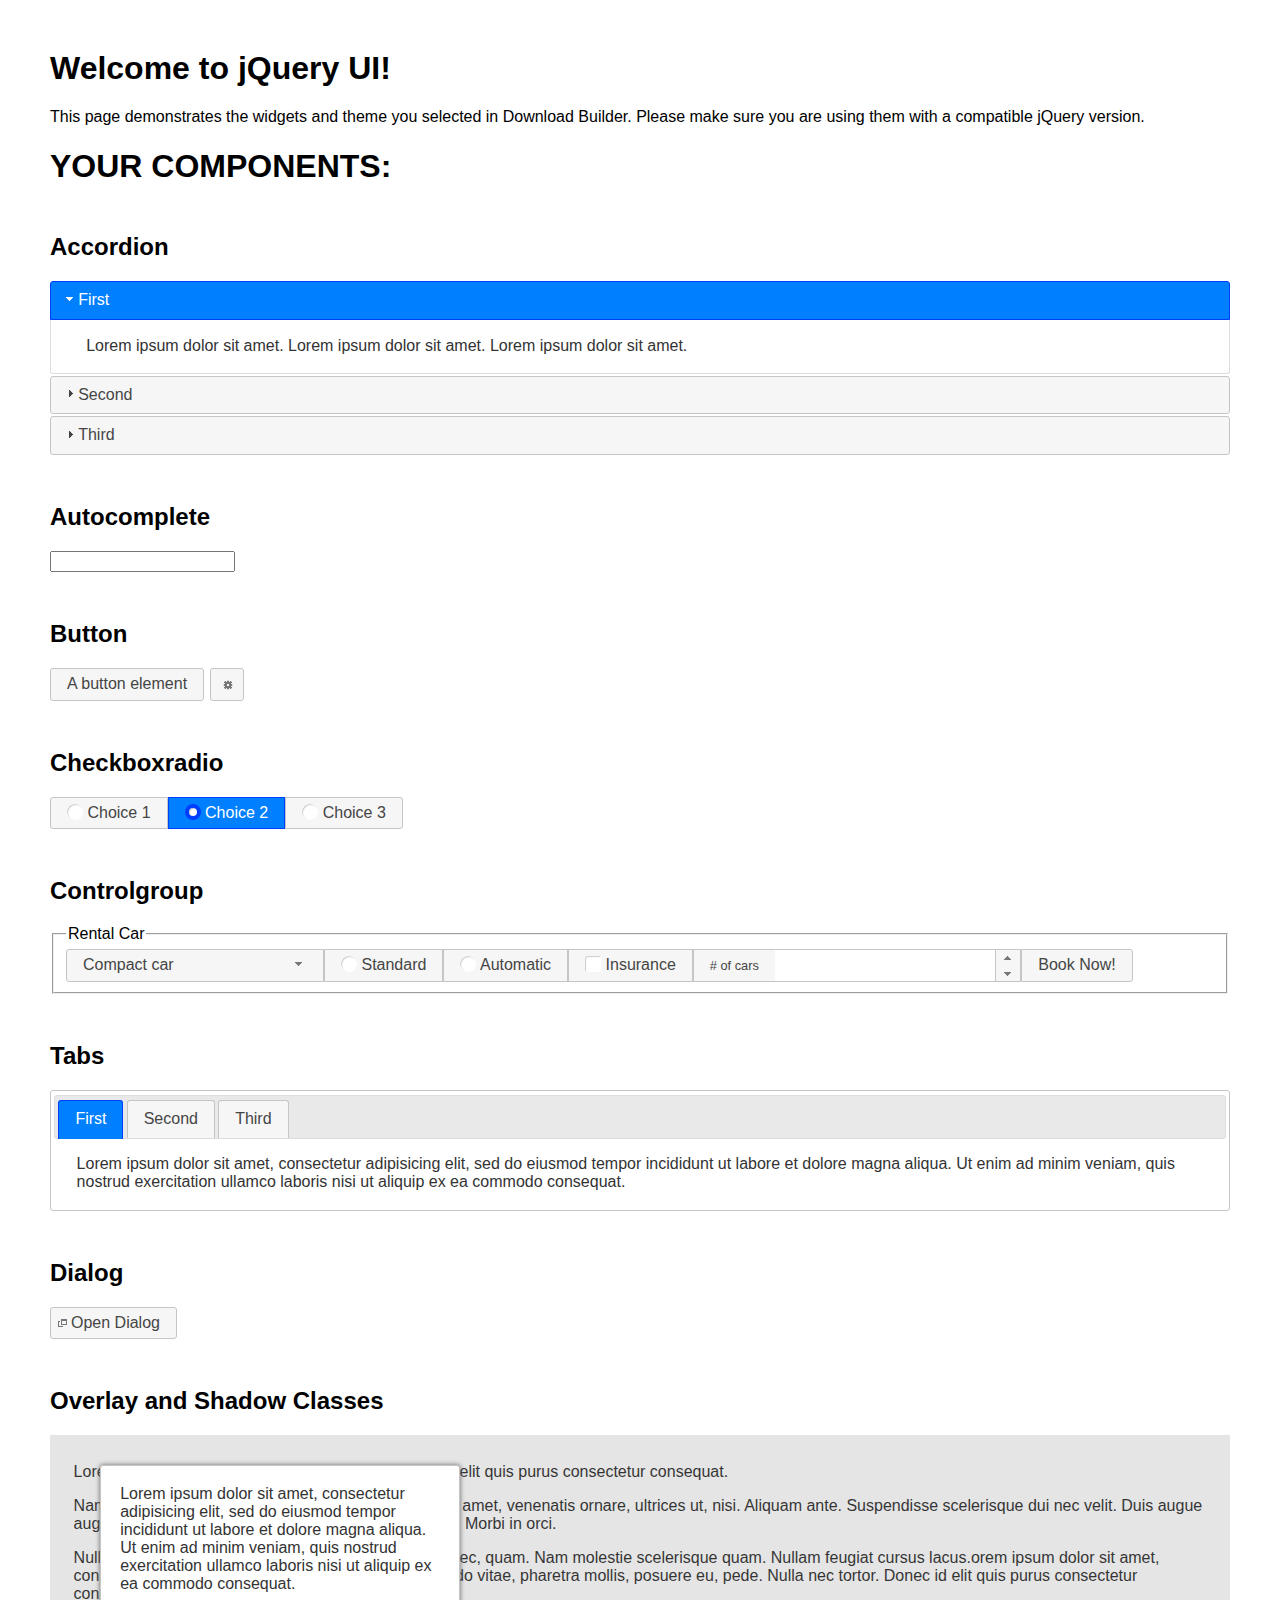
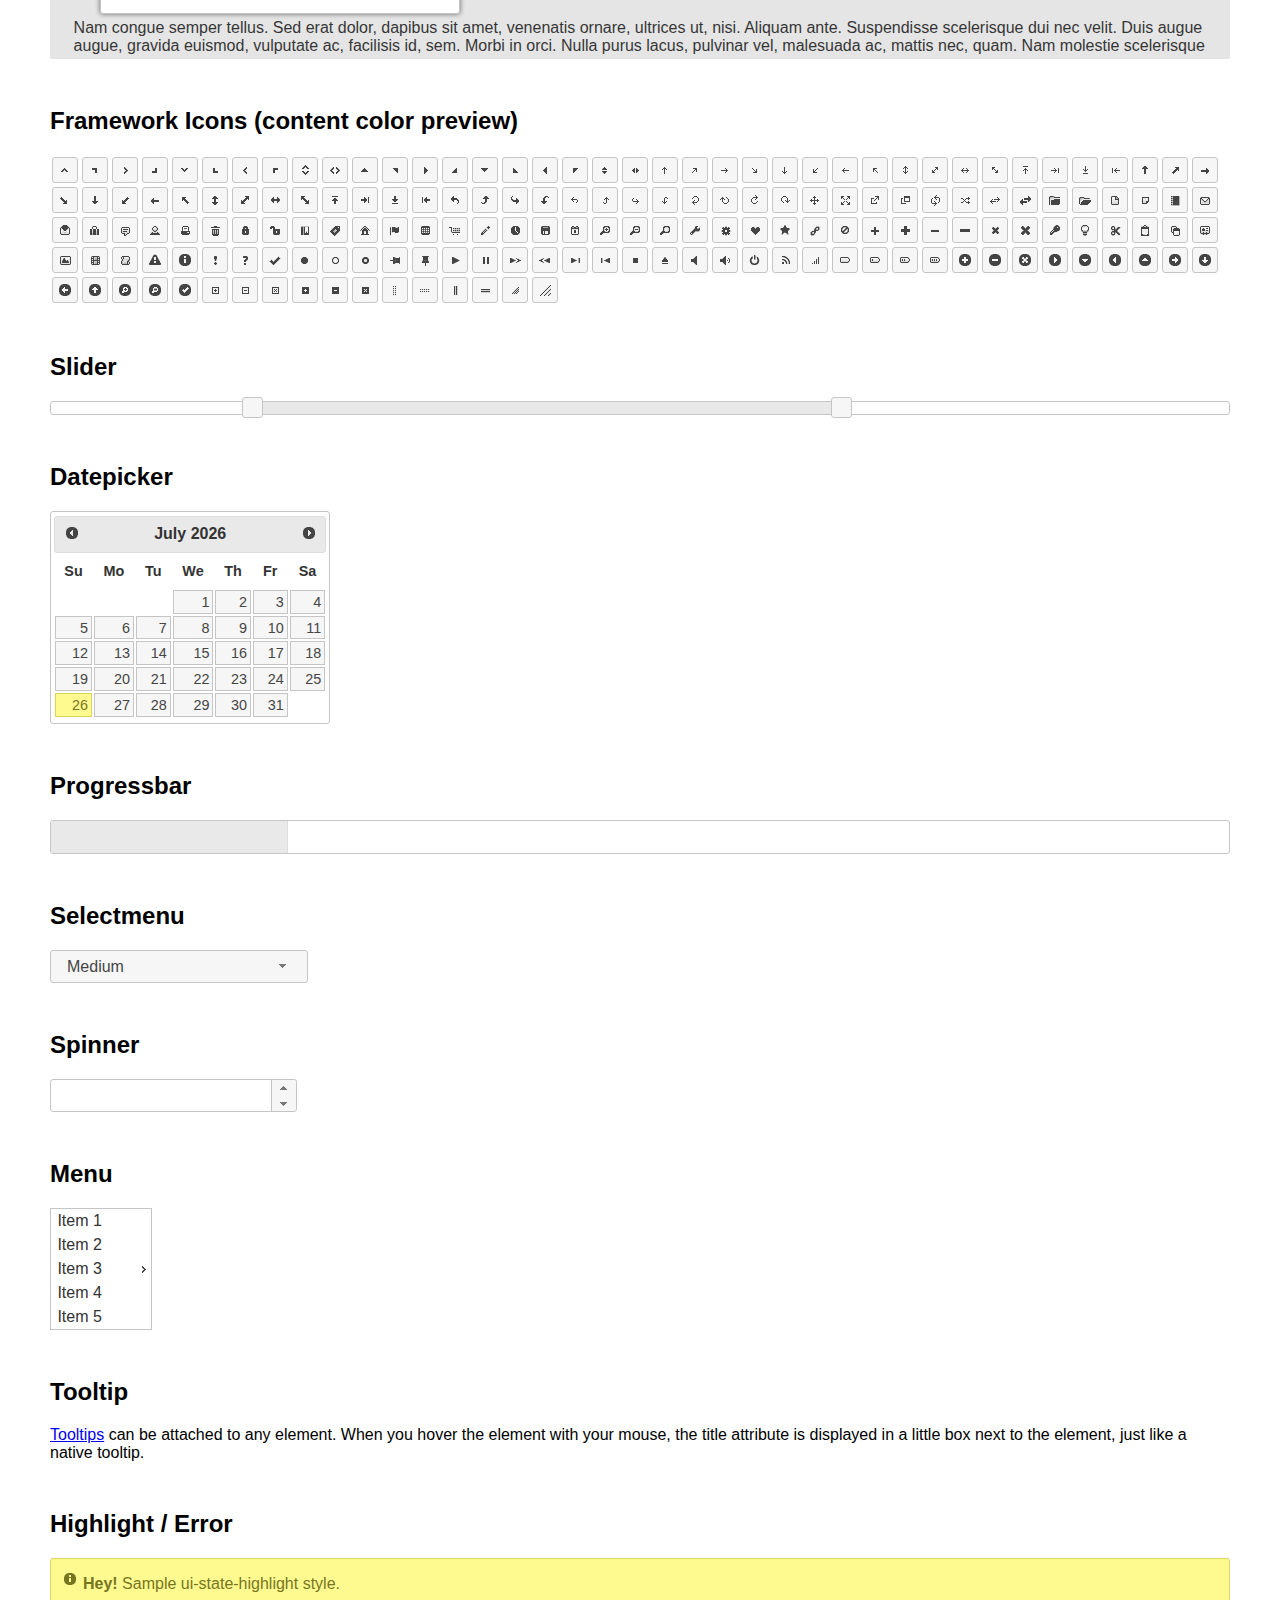
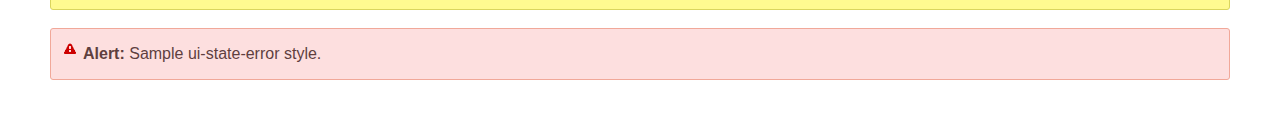
<file: jquery-ui-1.12.1.custom/index.html>
<!doctype html>
<html lang="us">
<head>
	<meta charset="utf-8">
	<title>jQuery UI Example Page</title>
	<link href="jquery-ui.css" rel="stylesheet">
	<style>
	body{
		font-family: "Trebuchet MS", sans-serif;
		margin: 50px;
	}
	.demoHeaders {
		margin-top: 2em;
	}
	#dialog-link {
		padding: .4em 1em .4em 20px;
		text-decoration: none;
		position: relative;
	}
	#dialog-link span.ui-icon {
		margin: 0 5px 0 0;
		position: absolute;
		left: .2em;
		top: 50%;
		margin-top: -8px;
	}
	#icons {
		margin: 0;
		padding: 0;
	}
	#icons li {
		margin: 2px;
		position: relative;
		padding: 4px 0;
		cursor: pointer;
		float: left;
		list-style: none;
	}
	#icons span.ui-icon {
		float: left;
		margin: 0 4px;
	}
	.fakewindowcontain .ui-widget-overlay {
		position: absolute;
	}
	select {
		width: 200px;
	}
	</style>
</head>
<body>

<h1>Welcome to jQuery UI!</h1>

<div class="ui-widget">
	<p>This page demonstrates the widgets and theme you selected in Download Builder. Please make sure you are using them with a compatible jQuery version.</p>
</div>

<h1>YOUR COMPONENTS:</h1>


<!-- Accordion -->
<h2 class="demoHeaders">Accordion</h2>
<div id="accordion">
	<h3>First</h3>
	<div>Lorem ipsum dolor sit amet. Lorem ipsum dolor sit amet. Lorem ipsum dolor sit amet.</div>
	<h3>Second</h3>
	<div>Phasellus mattis tincidunt nibh.</div>
	<h3>Third</h3>
	<div>Nam dui erat, auctor a, dignissim quis.</div>
</div>



<!-- Autocomplete -->
<h2 class="demoHeaders">Autocomplete</h2>
<div>
	<input id="autocomplete" title="type &quot;a&quot;">
</div>



<!-- Button -->
<h2 class="demoHeaders">Button</h2>
<button id="button">A button element</button>
<button id="button-icon">An icon-only button</button>



<!-- Checkboxradio -->
<h2 class="demoHeaders">Checkboxradio</h2>
<form style="margin-top: 1em;">
	<div id="radioset">
		<input type="radio" id="radio1" name="radio"><label for="radio1">Choice 1</label>
		<input type="radio" id="radio2" name="radio" checked="checked"><label for="radio2">Choice 2</label>
		<input type="radio" id="radio3" name="radio"><label for="radio3">Choice 3</label>
	</div>
</form>



<!-- Controlgroup -->
<h2 class="demoHeaders">Controlgroup</h2>
<fieldset>
	<legend>Rental Car</legend>
	<div id="controlgroup">
		<select id="car-type">
			<option>Compact car</option>
			<option>Midsize car</option>
			<option>Full size car</option>
			<option>SUV</option>
			<option>Luxury</option>
			<option>Truck</option>
			<option>Van</option>
		</select>
		<label for="transmission-standard">Standard</label>
		<input type="radio" name="transmission" id="transmission-standard">
		<label for="transmission-automatic">Automatic</label>
		<input type="radio" name="transmission" id="transmission-automatic">
		<label for="insurance">Insurance</label>
		<input type="checkbox" name="insurance" id="insurance">
		<label for="horizontal-spinner" class="ui-controlgroup-label"># of cars</label>
		<input id="horizontal-spinner" class="ui-spinner-input">
		<button>Book Now!</button>
	</div>
</fieldset>



<!-- Tabs -->
<h2 class="demoHeaders">Tabs</h2>
<div id="tabs">
	<ul>
		<li><a href="#tabs-1">First</a></li>
		<li><a href="#tabs-2">Second</a></li>
		<li><a href="#tabs-3">Third</a></li>
	</ul>
	<div id="tabs-1">Lorem ipsum dolor sit amet, consectetur adipisicing elit, sed do eiusmod tempor incididunt ut labore et dolore magna aliqua. Ut enim ad minim veniam, quis nostrud exercitation ullamco laboris nisi ut aliquip ex ea commodo consequat.</div>
	<div id="tabs-2">Phasellus mattis tincidunt nibh. Cras orci urna, blandit id, pretium vel, aliquet ornare, felis. Maecenas scelerisque sem non nisl. Fusce sed lorem in enim dictum bibendum.</div>
	<div id="tabs-3">Nam dui erat, auctor a, dignissim quis, sollicitudin eu, felis. Pellentesque nisi urna, interdum eget, sagittis et, consequat vestibulum, lacus. Mauris porttitor ullamcorper augue.</div>
</div>



<h2 class="demoHeaders">Dialog</h2>
<p>
	<button id="dialog-link" class="ui-button ui-corner-all ui-widget">
		<span class="ui-icon ui-icon-newwin"></span>Open Dialog
	</button>
</p>

<h2 class="demoHeaders">Overlay and Shadow Classes</h2>
<div style="position: relative; width: 96%; height: 200px; padding:1% 2%; overflow:hidden;" class="fakewindowcontain">
	<p>Lorem ipsum dolor sit amet,  Nulla nec tortor. Donec id elit quis purus consectetur consequat. </p><p>Nam congue semper tellus. Sed erat dolor, dapibus sit amet, venenatis ornare, ultrices ut, nisi. Aliquam ante. Suspendisse scelerisque dui nec velit. Duis augue augue, gravida euismod, vulputate ac, facilisis id, sem. Morbi in orci. </p><p>Nulla purus lacus, pulvinar vel, malesuada ac, mattis nec, quam. Nam molestie scelerisque quam. Nullam feugiat cursus lacus.orem ipsum dolor sit amet, consectetur adipiscing elit. Donec libero risus, commodo vitae, pharetra mollis, posuere eu, pede. Nulla nec tortor. Donec id elit quis purus consectetur consequat. </p><p>Nam congue semper tellus. Sed erat dolor, dapibus sit amet, venenatis ornare, ultrices ut, nisi. Aliquam ante. Suspendisse scelerisque dui nec velit. Duis augue augue, gravida euismod, vulputate ac, facilisis id, sem. Morbi in orci. Nulla purus lacus, pulvinar vel, malesuada ac, mattis nec, quam. Nam molestie scelerisque quam. </p><p>Nullam feugiat cursus lacus.orem ipsum dolor sit amet, consectetur adipiscing elit. Donec libero risus, commodo vitae, pharetra mollis, posuere eu, pede. Nulla nec tortor. Donec id elit quis purus consectetur consequat. Nam congue semper tellus. Sed erat dolor, dapibus sit amet, venenatis ornare, ultrices ut, nisi. Aliquam ante. </p><p>Suspendisse scelerisque dui nec velit. Duis augue augue, gravida euismod, vulputate ac, facilisis id, sem. Morbi in orci. Nulla purus lacus, pulvinar vel, malesuada ac, mattis nec, quam. Nam molestie scelerisque quam. Nullam feugiat cursus lacus.orem ipsum dolor sit amet, consectetur adipiscing elit. Donec libero risus, commodo vitae, pharetra mollis, posuere eu, pede. Nulla nec tortor. Donec id elit quis purus consectetur consequat. Nam congue semper tellus. Sed erat dolor, dapibus sit amet, venenatis ornare, ultrices ut, nisi. </p>

	<!-- ui-dialog -->
	<div class="ui-widget-overlay ui-front"></div>
	<div style="position: absolute; width: 320px; left: 50px; top: 30px; padding: 1.2em" class="ui-widget ui-front ui-widget-content ui-corner-all ui-widget-shadow">
		Lorem ipsum dolor sit amet, consectetur adipisicing elit, sed do eiusmod tempor incididunt ut labore et dolore magna aliqua. Ut enim ad minim veniam, quis nostrud exercitation ullamco laboris nisi ut aliquip ex ea commodo consequat.
	</div>

</div>

<!-- ui-dialog -->
<div id="dialog" title="Dialog Title">
	<p>Lorem ipsum dolor sit amet, consectetur adipisicing elit, sed do eiusmod tempor incididunt ut labore et dolore magna aliqua. Ut enim ad minim veniam, quis nostrud exercitation ullamco laboris nisi ut aliquip ex ea commodo consequat.</p>
</div>



<h2 class="demoHeaders">Framework Icons (content color preview)</h2>
<ul id="icons" class="ui-widget ui-helper-clearfix">
	<li class="ui-state-default ui-corner-all" title=".ui-icon-caret-1-n"><span class="ui-icon ui-icon-caret-1-n"></span></li>
	<li class="ui-state-default ui-corner-all" title=".ui-icon-caret-1-ne"><span class="ui-icon ui-icon-caret-1-ne"></span></li>
	<li class="ui-state-default ui-corner-all" title=".ui-icon-caret-1-e"><span class="ui-icon ui-icon-caret-1-e"></span></li>
	<li class="ui-state-default ui-corner-all" title=".ui-icon-caret-1-se"><span class="ui-icon ui-icon-caret-1-se"></span></li>
	<li class="ui-state-default ui-corner-all" title=".ui-icon-caret-1-s"><span class="ui-icon ui-icon-caret-1-s"></span></li>
	<li class="ui-state-default ui-corner-all" title=".ui-icon-caret-1-sw"><span class="ui-icon ui-icon-caret-1-sw"></span></li>
	<li class="ui-state-default ui-corner-all" title=".ui-icon-caret-1-w"><span class="ui-icon ui-icon-caret-1-w"></span></li>
	<li class="ui-state-default ui-corner-all" title=".ui-icon-caret-1-nw"><span class="ui-icon ui-icon-caret-1-nw"></span></li>
	<li class="ui-state-default ui-corner-all" title=".ui-icon-caret-2-n-s"><span class="ui-icon ui-icon-caret-2-n-s"></span></li>
	<li class="ui-state-default ui-corner-all" title=".ui-icon-caret-2-e-w"><span class="ui-icon ui-icon-caret-2-e-w"></span></li>
	<li class="ui-state-default ui-corner-all" title=".ui-icon-triangle-1-n"><span class="ui-icon ui-icon-triangle-1-n"></span></li>
	<li class="ui-state-default ui-corner-all" title=".ui-icon-triangle-1-ne"><span class="ui-icon ui-icon-triangle-1-ne"></span></li>
	<li class="ui-state-default ui-corner-all" title=".ui-icon-triangle-1-e"><span class="ui-icon ui-icon-triangle-1-e"></span></li>
	<li class="ui-state-default ui-corner-all" title=".ui-icon-triangle-1-se"><span class="ui-icon ui-icon-triangle-1-se"></span></li>
	<li class="ui-state-default ui-corner-all" title=".ui-icon-triangle-1-s"><span class="ui-icon ui-icon-triangle-1-s"></span></li>
	<li class="ui-state-default ui-corner-all" title=".ui-icon-triangle-1-sw"><span class="ui-icon ui-icon-triangle-1-sw"></span></li>
	<li class="ui-state-default ui-corner-all" title=".ui-icon-triangle-1-w"><span class="ui-icon ui-icon-triangle-1-w"></span></li>
	<li class="ui-state-default ui-corner-all" title=".ui-icon-triangle-1-nw"><span class="ui-icon ui-icon-triangle-1-nw"></span></li>
	<li class="ui-state-default ui-corner-all" title=".ui-icon-triangle-2-n-s"><span class="ui-icon ui-icon-triangle-2-n-s"></span></li>
	<li class="ui-state-default ui-corner-all" title=".ui-icon-triangle-2-e-w"><span class="ui-icon ui-icon-triangle-2-e-w"></span></li>
	<li class="ui-state-default ui-corner-all" title=".ui-icon-arrow-1-n"><span class="ui-icon ui-icon-arrow-1-n"></span></li>
	<li class="ui-state-default ui-corner-all" title=".ui-icon-arrow-1-ne"><span class="ui-icon ui-icon-arrow-1-ne"></span></li>
	<li class="ui-state-default ui-corner-all" title=".ui-icon-arrow-1-e"><span class="ui-icon ui-icon-arrow-1-e"></span></li>
	<li class="ui-state-default ui-corner-all" title=".ui-icon-arrow-1-se"><span class="ui-icon ui-icon-arrow-1-se"></span></li>
	<li class="ui-state-default ui-corner-all" title=".ui-icon-arrow-1-s"><span class="ui-icon ui-icon-arrow-1-s"></span></li>
	<li class="ui-state-default ui-corner-all" title=".ui-icon-arrow-1-sw"><span class="ui-icon ui-icon-arrow-1-sw"></span></li>
	<li class="ui-state-default ui-corner-all" title=".ui-icon-arrow-1-w"><span class="ui-icon ui-icon-arrow-1-w"></span></li>
	<li class="ui-state-default ui-corner-all" title=".ui-icon-arrow-1-nw"><span class="ui-icon ui-icon-arrow-1-nw"></span></li>
	<li class="ui-state-default ui-corner-all" title=".ui-icon-arrow-2-n-s"><span class="ui-icon ui-icon-arrow-2-n-s"></span></li>
	<li class="ui-state-default ui-corner-all" title=".ui-icon-arrow-2-ne-sw"><span class="ui-icon ui-icon-arrow-2-ne-sw"></span></li>
	<li class="ui-state-default ui-corner-all" title=".ui-icon-arrow-2-e-w"><span class="ui-icon ui-icon-arrow-2-e-w"></span></li>
	<li class="ui-state-default ui-corner-all" title=".ui-icon-arrow-2-se-nw"><span class="ui-icon ui-icon-arrow-2-se-nw"></span></li>
	<li class="ui-state-default ui-corner-all" title=".ui-icon-arrowstop-1-n"><span class="ui-icon ui-icon-arrowstop-1-n"></span></li>
	<li class="ui-state-default ui-corner-all" title=".ui-icon-arrowstop-1-e"><span class="ui-icon ui-icon-arrowstop-1-e"></span></li>
	<li class="ui-state-default ui-corner-all" title=".ui-icon-arrowstop-1-s"><span class="ui-icon ui-icon-arrowstop-1-s"></span></li>
	<li class="ui-state-default ui-corner-all" title=".ui-icon-arrowstop-1-w"><span class="ui-icon ui-icon-arrowstop-1-w"></span></li>
	<li class="ui-state-default ui-corner-all" title=".ui-icon-arrowthick-1-n"><span class="ui-icon ui-icon-arrowthick-1-n"></span></li>
	<li class="ui-state-default ui-corner-all" title=".ui-icon-arrowthick-1-ne"><span class="ui-icon ui-icon-arrowthick-1-ne"></span></li>
	<li class="ui-state-default ui-corner-all" title=".ui-icon-arrowthick-1-e"><span class="ui-icon ui-icon-arrowthick-1-e"></span></li>
	<li class="ui-state-default ui-corner-all" title=".ui-icon-arrowthick-1-se"><span class="ui-icon ui-icon-arrowthick-1-se"></span></li>
	<li class="ui-state-default ui-corner-all" title=".ui-icon-arrowthick-1-s"><span class="ui-icon ui-icon-arrowthick-1-s"></span></li>
	<li class="ui-state-default ui-corner-all" title=".ui-icon-arrowthick-1-sw"><span class="ui-icon ui-icon-arrowthick-1-sw"></span></li>
	<li class="ui-state-default ui-corner-all" title=".ui-icon-arrowthick-1-w"><span class="ui-icon ui-icon-arrowthick-1-w"></span></li>
	<li class="ui-state-default ui-corner-all" title=".ui-icon-arrowthick-1-nw"><span class="ui-icon ui-icon-arrowthick-1-nw"></span></li>
	<li class="ui-state-default ui-corner-all" title=".ui-icon-arrowthick-2-n-s"><span class="ui-icon ui-icon-arrowthick-2-n-s"></span></li>
	<li class="ui-state-default ui-corner-all" title=".ui-icon-arrowthick-2-ne-sw"><span class="ui-icon ui-icon-arrowthick-2-ne-sw"></span></li>
	<li class="ui-state-default ui-corner-all" title=".ui-icon-arrowthick-2-e-w"><span class="ui-icon ui-icon-arrowthick-2-e-w"></span></li>
	<li class="ui-state-default ui-corner-all" title=".ui-icon-arrowthick-2-se-nw"><span class="ui-icon ui-icon-arrowthick-2-se-nw"></span></li>
	<li class="ui-state-default ui-corner-all" title=".ui-icon-arrowthickstop-1-n"><span class="ui-icon ui-icon-arrowthickstop-1-n"></span></li>
	<li class="ui-state-default ui-corner-all" title=".ui-icon-arrowthickstop-1-e"><span class="ui-icon ui-icon-arrowthickstop-1-e"></span></li>
	<li class="ui-state-default ui-corner-all" title=".ui-icon-arrowthickstop-1-s"><span class="ui-icon ui-icon-arrowthickstop-1-s"></span></li>
	<li class="ui-state-default ui-corner-all" title=".ui-icon-arrowthickstop-1-w"><span class="ui-icon ui-icon-arrowthickstop-1-w"></span></li>
	<li class="ui-state-default ui-corner-all" title=".ui-icon-arrowreturnthick-1-w"><span class="ui-icon ui-icon-arrowreturnthick-1-w"></span></li>
	<li class="ui-state-default ui-corner-all" title=".ui-icon-arrowreturnthick-1-n"><span class="ui-icon ui-icon-arrowreturnthick-1-n"></span></li>
	<li class="ui-state-default ui-corner-all" title=".ui-icon-arrowreturnthick-1-e"><span class="ui-icon ui-icon-arrowreturnthick-1-e"></span></li>
	<li class="ui-state-default ui-corner-all" title=".ui-icon-arrowreturnthick-1-s"><span class="ui-icon ui-icon-arrowreturnthick-1-s"></span></li>
	<li class="ui-state-default ui-corner-all" title=".ui-icon-arrowreturn-1-w"><span class="ui-icon ui-icon-arrowreturn-1-w"></span></li>
	<li class="ui-state-default ui-corner-all" title=".ui-icon-arrowreturn-1-n"><span class="ui-icon ui-icon-arrowreturn-1-n"></span></li>
	<li class="ui-state-default ui-corner-all" title=".ui-icon-arrowreturn-1-e"><span class="ui-icon ui-icon-arrowreturn-1-e"></span></li>
	<li class="ui-state-default ui-corner-all" title=".ui-icon-arrowreturn-1-s"><span class="ui-icon ui-icon-arrowreturn-1-s"></span></li>
	<li class="ui-state-default ui-corner-all" title=".ui-icon-arrowrefresh-1-w"><span class="ui-icon ui-icon-arrowrefresh-1-w"></span></li>
	<li class="ui-state-default ui-corner-all" title=".ui-icon-arrowrefresh-1-n"><span class="ui-icon ui-icon-arrowrefresh-1-n"></span></li>
	<li class="ui-state-default ui-corner-all" title=".ui-icon-arrowrefresh-1-e"><span class="ui-icon ui-icon-arrowrefresh-1-e"></span></li>
	<li class="ui-state-default ui-corner-all" title=".ui-icon-arrowrefresh-1-s"><span class="ui-icon ui-icon-arrowrefresh-1-s"></span></li>
	<li class="ui-state-default ui-corner-all" title=".ui-icon-arrow-4"><span class="ui-icon ui-icon-arrow-4"></span></li>
	<li class="ui-state-default ui-corner-all" title=".ui-icon-arrow-4-diag"><span class="ui-icon ui-icon-arrow-4-diag"></span></li>
	<li class="ui-state-default ui-corner-all" title=".ui-icon-extlink"><span class="ui-icon ui-icon-extlink"></span></li>
	<li class="ui-state-default ui-corner-all" title=".ui-icon-newwin"><span class="ui-icon ui-icon-newwin"></span></li>
	<li class="ui-state-default ui-corner-all" title=".ui-icon-refresh"><span class="ui-icon ui-icon-refresh"></span></li>
	<li class="ui-state-default ui-corner-all" title=".ui-icon-shuffle"><span class="ui-icon ui-icon-shuffle"></span></li>
	<li class="ui-state-default ui-corner-all" title=".ui-icon-transfer-e-w"><span class="ui-icon ui-icon-transfer-e-w"></span></li>
	<li class="ui-state-default ui-corner-all" title=".ui-icon-transferthick-e-w"><span class="ui-icon ui-icon-transferthick-e-w"></span></li>
	<li class="ui-state-default ui-corner-all" title=".ui-icon-folder-collapsed"><span class="ui-icon ui-icon-folder-collapsed"></span></li>
	<li class="ui-state-default ui-corner-all" title=".ui-icon-folder-open"><span class="ui-icon ui-icon-folder-open"></span></li>
	<li class="ui-state-default ui-corner-all" title=".ui-icon-document"><span class="ui-icon ui-icon-document"></span></li>
	<li class="ui-state-default ui-corner-all" title=".ui-icon-document-b"><span class="ui-icon ui-icon-document-b"></span></li>
	<li class="ui-state-default ui-corner-all" title=".ui-icon-note"><span class="ui-icon ui-icon-note"></span></li>
	<li class="ui-state-default ui-corner-all" title=".ui-icon-mail-closed"><span class="ui-icon ui-icon-mail-closed"></span></li>
	<li class="ui-state-default ui-corner-all" title=".ui-icon-mail-open"><span class="ui-icon ui-icon-mail-open"></span></li>
	<li class="ui-state-default ui-corner-all" title=".ui-icon-suitcase"><span class="ui-icon ui-icon-suitcase"></span></li>
	<li class="ui-state-default ui-corner-all" title=".ui-icon-comment"><span class="ui-icon ui-icon-comment"></span></li>
	<li class="ui-state-default ui-corner-all" title=".ui-icon-person"><span class="ui-icon ui-icon-person"></span></li>
	<li class="ui-state-default ui-corner-all" title=".ui-icon-print"><span class="ui-icon ui-icon-print"></span></li>
	<li class="ui-state-default ui-corner-all" title=".ui-icon-trash"><span class="ui-icon ui-icon-trash"></span></li>
	<li class="ui-state-default ui-corner-all" title=".ui-icon-locked"><span class="ui-icon ui-icon-locked"></span></li>
	<li class="ui-state-default ui-corner-all" title=".ui-icon-unlocked"><span class="ui-icon ui-icon-unlocked"></span></li>
	<li class="ui-state-default ui-corner-all" title=".ui-icon-bookmark"><span class="ui-icon ui-icon-bookmark"></span></li>
	<li class="ui-state-default ui-corner-all" title=".ui-icon-tag"><span class="ui-icon ui-icon-tag"></span></li>
	<li class="ui-state-default ui-corner-all" title=".ui-icon-home"><span class="ui-icon ui-icon-home"></span></li>
	<li class="ui-state-default ui-corner-all" title=".ui-icon-flag"><span class="ui-icon ui-icon-flag"></span></li>
	<li class="ui-state-default ui-corner-all" title=".ui-icon-calculator"><span class="ui-icon ui-icon-calculator"></span></li>
	<li class="ui-state-default ui-corner-all" title=".ui-icon-cart"><span class="ui-icon ui-icon-cart"></span></li>
	<li class="ui-state-default ui-corner-all" title=".ui-icon-pencil"><span class="ui-icon ui-icon-pencil"></span></li>
	<li class="ui-state-default ui-corner-all" title=".ui-icon-clock"><span class="ui-icon ui-icon-clock"></span></li>
	<li class="ui-state-default ui-corner-all" title=".ui-icon-disk"><span class="ui-icon ui-icon-disk"></span></li>
	<li class="ui-state-default ui-corner-all" title=".ui-icon-calendar"><span class="ui-icon ui-icon-calendar"></span></li>
	<li class="ui-state-default ui-corner-all" title=".ui-icon-zoomin"><span class="ui-icon ui-icon-zoomin"></span></li>
	<li class="ui-state-default ui-corner-all" title=".ui-icon-zoomout"><span class="ui-icon ui-icon-zoomout"></span></li>
	<li class="ui-state-default ui-corner-all" title=".ui-icon-search"><span class="ui-icon ui-icon-search"></span></li>
	<li class="ui-state-default ui-corner-all" title=".ui-icon-wrench"><span class="ui-icon ui-icon-wrench"></span></li>
	<li class="ui-state-default ui-corner-all" title=".ui-icon-gear"><span class="ui-icon ui-icon-gear"></span></li>
	<li class="ui-state-default ui-corner-all" title=".ui-icon-heart"><span class="ui-icon ui-icon-heart"></span></li>
	<li class="ui-state-default ui-corner-all" title=".ui-icon-star"><span class="ui-icon ui-icon-star"></span></li>
	<li class="ui-state-default ui-corner-all" title=".ui-icon-link"><span class="ui-icon ui-icon-link"></span></li>
	<li class="ui-state-default ui-corner-all" title=".ui-icon-cancel"><span class="ui-icon ui-icon-cancel"></span></li>
	<li class="ui-state-default ui-corner-all" title=".ui-icon-plus"><span class="ui-icon ui-icon-plus"></span></li>
	<li class="ui-state-default ui-corner-all" title=".ui-icon-plusthick"><span class="ui-icon ui-icon-plusthick"></span></li>
	<li class="ui-state-default ui-corner-all" title=".ui-icon-minus"><span class="ui-icon ui-icon-minus"></span></li>
	<li class="ui-state-default ui-corner-all" title=".ui-icon-minusthick"><span class="ui-icon ui-icon-minusthick"></span></li>
	<li class="ui-state-default ui-corner-all" title=".ui-icon-close"><span class="ui-icon ui-icon-close"></span></li>
	<li class="ui-state-default ui-corner-all" title=".ui-icon-closethick"><span class="ui-icon ui-icon-closethick"></span></li>
	<li class="ui-state-default ui-corner-all" title=".ui-icon-key"><span class="ui-icon ui-icon-key"></span></li>
	<li class="ui-state-default ui-corner-all" title=".ui-icon-lightbulb"><span class="ui-icon ui-icon-lightbulb"></span></li>
	<li class="ui-state-default ui-corner-all" title=".ui-icon-scissors"><span class="ui-icon ui-icon-scissors"></span></li>
	<li class="ui-state-default ui-corner-all" title=".ui-icon-clipboard"><span class="ui-icon ui-icon-clipboard"></span></li>
	<li class="ui-state-default ui-corner-all" title=".ui-icon-copy"><span class="ui-icon ui-icon-copy"></span></li>
	<li class="ui-state-default ui-corner-all" title=".ui-icon-contact"><span class="ui-icon ui-icon-contact"></span></li>
	<li class="ui-state-default ui-corner-all" title=".ui-icon-image"><span class="ui-icon ui-icon-image"></span></li>
	<li class="ui-state-default ui-corner-all" title=".ui-icon-video"><span class="ui-icon ui-icon-video"></span></li>
	<li class="ui-state-default ui-corner-all" title=".ui-icon-script"><span class="ui-icon ui-icon-script"></span></li>
	<li class="ui-state-default ui-corner-all" title=".ui-icon-alert"><span class="ui-icon ui-icon-alert"></span></li>
	<li class="ui-state-default ui-corner-all" title=".ui-icon-info"><span class="ui-icon ui-icon-info"></span></li>
	<li class="ui-state-default ui-corner-all" title=".ui-icon-notice"><span class="ui-icon ui-icon-notice"></span></li>
	<li class="ui-state-default ui-corner-all" title=".ui-icon-help"><span class="ui-icon ui-icon-help"></span></li>
	<li class="ui-state-default ui-corner-all" title=".ui-icon-check"><span class="ui-icon ui-icon-check"></span></li>
	<li class="ui-state-default ui-corner-all" title=".ui-icon-bullet"><span class="ui-icon ui-icon-bullet"></span></li>
	<li class="ui-state-default ui-corner-all" title=".ui-icon-radio-off"><span class="ui-icon ui-icon-radio-off"></span></li>
	<li class="ui-state-default ui-corner-all" title=".ui-icon-radio-on"><span class="ui-icon ui-icon-radio-on"></span></li>
	<li class="ui-state-default ui-corner-all" title=".ui-icon-pin-w"><span class="ui-icon ui-icon-pin-w"></span></li>
	<li class="ui-state-default ui-corner-all" title=".ui-icon-pin-s"><span class="ui-icon ui-icon-pin-s"></span></li>
	<li class="ui-state-default ui-corner-all" title=".ui-icon-play"><span class="ui-icon ui-icon-play"></span></li>
	<li class="ui-state-default ui-corner-all" title=".ui-icon-pause"><span class="ui-icon ui-icon-pause"></span></li>
	<li class="ui-state-default ui-corner-all" title=".ui-icon-seek-next"><span class="ui-icon ui-icon-seek-next"></span></li>
	<li class="ui-state-default ui-corner-all" title=".ui-icon-seek-prev"><span class="ui-icon ui-icon-seek-prev"></span></li>
	<li class="ui-state-default ui-corner-all" title=".ui-icon-seek-end"><span class="ui-icon ui-icon-seek-end"></span></li>
	<li class="ui-state-default ui-corner-all" title=".ui-icon-seek-first"><span class="ui-icon ui-icon-seek-first"></span></li>
	<li class="ui-state-default ui-corner-all" title=".ui-icon-stop"><span class="ui-icon ui-icon-stop"></span></li>
	<li class="ui-state-default ui-corner-all" title=".ui-icon-eject"><span class="ui-icon ui-icon-eject"></span></li>
	<li class="ui-state-default ui-corner-all" title=".ui-icon-volume-off"><span class="ui-icon ui-icon-volume-off"></span></li>
	<li class="ui-state-default ui-corner-all" title=".ui-icon-volume-on"><span class="ui-icon ui-icon-volume-on"></span></li>
	<li class="ui-state-default ui-corner-all" title=".ui-icon-power"><span class="ui-icon ui-icon-power"></span></li>
	<li class="ui-state-default ui-corner-all" title=".ui-icon-signal-diag"><span class="ui-icon ui-icon-signal-diag"></span></li>
	<li class="ui-state-default ui-corner-all" title=".ui-icon-signal"><span class="ui-icon ui-icon-signal"></span></li>
	<li class="ui-state-default ui-corner-all" title=".ui-icon-battery-0"><span class="ui-icon ui-icon-battery-0"></span></li>
	<li class="ui-state-default ui-corner-all" title=".ui-icon-battery-1"><span class="ui-icon ui-icon-battery-1"></span></li>
	<li class="ui-state-default ui-corner-all" title=".ui-icon-battery-2"><span class="ui-icon ui-icon-battery-2"></span></li>
	<li class="ui-state-default ui-corner-all" title=".ui-icon-battery-3"><span class="ui-icon ui-icon-battery-3"></span></li>
	<li class="ui-state-default ui-corner-all" title=".ui-icon-circle-plus"><span class="ui-icon ui-icon-circle-plus"></span></li>
	<li class="ui-state-default ui-corner-all" title=".ui-icon-circle-minus"><span class="ui-icon ui-icon-circle-minus"></span></li>
	<li class="ui-state-default ui-corner-all" title=".ui-icon-circle-close"><span class="ui-icon ui-icon-circle-close"></span></li>
	<li class="ui-state-default ui-corner-all" title=".ui-icon-circle-triangle-e"><span class="ui-icon ui-icon-circle-triangle-e"></span></li>
	<li class="ui-state-default ui-corner-all" title=".ui-icon-circle-triangle-s"><span class="ui-icon ui-icon-circle-triangle-s"></span></li>
	<li class="ui-state-default ui-corner-all" title=".ui-icon-circle-triangle-w"><span class="ui-icon ui-icon-circle-triangle-w"></span></li>
	<li class="ui-state-default ui-corner-all" title=".ui-icon-circle-triangle-n"><span class="ui-icon ui-icon-circle-triangle-n"></span></li>
	<li class="ui-state-default ui-corner-all" title=".ui-icon-circle-arrow-e"><span class="ui-icon ui-icon-circle-arrow-e"></span></li>
	<li class="ui-state-default ui-corner-all" title=".ui-icon-circle-arrow-s"><span class="ui-icon ui-icon-circle-arrow-s"></span></li>
	<li class="ui-state-default ui-corner-all" title=".ui-icon-circle-arrow-w"><span class="ui-icon ui-icon-circle-arrow-w"></span></li>
	<li class="ui-state-default ui-corner-all" title=".ui-icon-circle-arrow-n"><span class="ui-icon ui-icon-circle-arrow-n"></span></li>
	<li class="ui-state-default ui-corner-all" title=".ui-icon-circle-zoomin"><span class="ui-icon ui-icon-circle-zoomin"></span></li>
	<li class="ui-state-default ui-corner-all" title=".ui-icon-circle-zoomout"><span class="ui-icon ui-icon-circle-zoomout"></span></li>
	<li class="ui-state-default ui-corner-all" title=".ui-icon-circle-check"><span class="ui-icon ui-icon-circle-check"></span></li>
	<li class="ui-state-default ui-corner-all" title=".ui-icon-circlesmall-plus"><span class="ui-icon ui-icon-circlesmall-plus"></span></li>
	<li class="ui-state-default ui-corner-all" title=".ui-icon-circlesmall-minus"><span class="ui-icon ui-icon-circlesmall-minus"></span></li>
	<li class="ui-state-default ui-corner-all" title=".ui-icon-circlesmall-close"><span class="ui-icon ui-icon-circlesmall-close"></span></li>
	<li class="ui-state-default ui-corner-all" title=".ui-icon-squaresmall-plus"><span class="ui-icon ui-icon-squaresmall-plus"></span></li>
	<li class="ui-state-default ui-corner-all" title=".ui-icon-squaresmall-minus"><span class="ui-icon ui-icon-squaresmall-minus"></span></li>
	<li class="ui-state-default ui-corner-all" title=".ui-icon-squaresmall-close"><span class="ui-icon ui-icon-squaresmall-close"></span></li>
	<li class="ui-state-default ui-corner-all" title=".ui-icon-grip-dotted-vertical"><span class="ui-icon ui-icon-grip-dotted-vertical"></span></li>
	<li class="ui-state-default ui-corner-all" title=".ui-icon-grip-dotted-horizontal"><span class="ui-icon ui-icon-grip-dotted-horizontal"></span></li>
	<li class="ui-state-default ui-corner-all" title=".ui-icon-grip-solid-vertical"><span class="ui-icon ui-icon-grip-solid-vertical"></span></li>
	<li class="ui-state-default ui-corner-all" title=".ui-icon-grip-solid-horizontal"><span class="ui-icon ui-icon-grip-solid-horizontal"></span></li>
	<li class="ui-state-default ui-corner-all" title=".ui-icon-gripsmall-diagonal-se"><span class="ui-icon ui-icon-gripsmall-diagonal-se"></span></li>
	<li class="ui-state-default ui-corner-all" title=".ui-icon-grip-diagonal-se"><span class="ui-icon ui-icon-grip-diagonal-se"></span></li>
</ul>


<!-- Slider -->
<h2 class="demoHeaders">Slider</h2>
<div id="slider"></div>



<!-- Datepicker -->
<h2 class="demoHeaders">Datepicker</h2>
<div id="datepicker"></div>



<!-- Progressbar -->
<h2 class="demoHeaders">Progressbar</h2>
<div id="progressbar"></div>



<!-- Progressbar -->
<h2 class="demoHeaders">Selectmenu</h2>
<select id="selectmenu">
	<option>Slower</option>
	<option>Slow</option>
	<option selected="selected">Medium</option>
	<option>Fast</option>
	<option>Faster</option>
</select>



<!-- Spinner -->
<h2 class="demoHeaders">Spinner</h2>
<input id="spinner">



<!-- Menu -->
<h2 class="demoHeaders">Menu</h2>
<ul style="width:100px;" id="menu">
	<li><div>Item 1</div></li>
	<li><div>Item 2</div></li>
	<li><div>Item 3</div>
		<ul>
			<li><div>Item 3-1</div></li>
			<li><div>Item 3-2</div></li>
			<li><div>Item 3-3</div></li>
			<li><div>Item 3-4</div></li>
			<li><div>Item 3-5</div></li>
		</ul>
	</li>
	<li><div>Item 4</div></li>
	<li><div>Item 5</div></li>
</ul>



<!-- Tooltip -->
<h2 class="demoHeaders">Tooltip</h2>
<p id="tooltip">
	<a href="#" title="That&apos;s what this widget is">Tooltips</a> can be attached to any element. When you hover
the element with your mouse, the title attribute is displayed in a little box next to the element, just like a native tooltip.
</p>


<!-- Highlight / Error -->
<h2 class="demoHeaders">Highlight / Error</h2>
<div class="ui-widget">
	<div class="ui-state-highlight ui-corner-all" style="margin-top: 20px; padding: 0 .7em;">
		<p><span class="ui-icon ui-icon-info" style="float: left; margin-right: .3em;"></span>
		<strong>Hey!</strong> Sample ui-state-highlight style.</p>
	</div>
</div>
<br>
<div class="ui-widget">
	<div class="ui-state-error ui-corner-all" style="padding: 0 .7em;">
		<p><span class="ui-icon ui-icon-alert" style="float: left; margin-right: .3em;"></span>
		<strong>Alert:</strong> Sample ui-state-error style.</p>
	</div>
</div>

<script src="external/jquery/jquery.js"></script>
<script src="jquery-ui.js"></script>
<script>

$( "#accordion" ).accordion();



var availableTags = [
	"ActionScript",
	"AppleScript",
	"Asp",
	"BASIC",
	"C",
	"C++",
	"Clojure",
	"COBOL",
	"ColdFusion",
	"Erlang",
	"Fortran",
	"Groovy",
	"Haskell",
	"Java",
	"JavaScript",
	"Lisp",
	"Perl",
	"PHP",
	"Python",
	"Ruby",
	"Scala",
	"Scheme"
];
$( "#autocomplete" ).autocomplete({
	source: availableTags
});



$( "#button" ).button();
$( "#button-icon" ).button({
	icon: "ui-icon-gear",
	showLabel: false
});



$( "#radioset" ).buttonset();



$( "#controlgroup" ).controlgroup();



$( "#tabs" ).tabs();



$( "#dialog" ).dialog({
	autoOpen: false,
	width: 400,
	buttons: [
		{
			text: "Ok",
			click: function() {
				$( this ).dialog( "close" );
			}
		},
		{
			text: "Cancel",
			click: function() {
				$( this ).dialog( "close" );
			}
		}
	]
});

// Link to open the dialog
$( "#dialog-link" ).click(function( event ) {
	$( "#dialog" ).dialog( "open" );
	event.preventDefault();
});



$( "#datepicker" ).datepicker({
	inline: true
});



$( "#slider" ).slider({
	range: true,
	values: [ 17, 67 ]
});



$( "#progressbar" ).progressbar({
	value: 20
});



$( "#spinner" ).spinner();



$( "#menu" ).menu();



$( "#tooltip" ).tooltip();



$( "#selectmenu" ).selectmenu();


// Hover states on the static widgets
$( "#dialog-link, #icons li" ).hover(
	function() {
		$( this ).addClass( "ui-state-hover" );
	},
	function() {
		$( this ).removeClass( "ui-state-hover" );
	}
);
</script>
</body>
</html>
</file>
